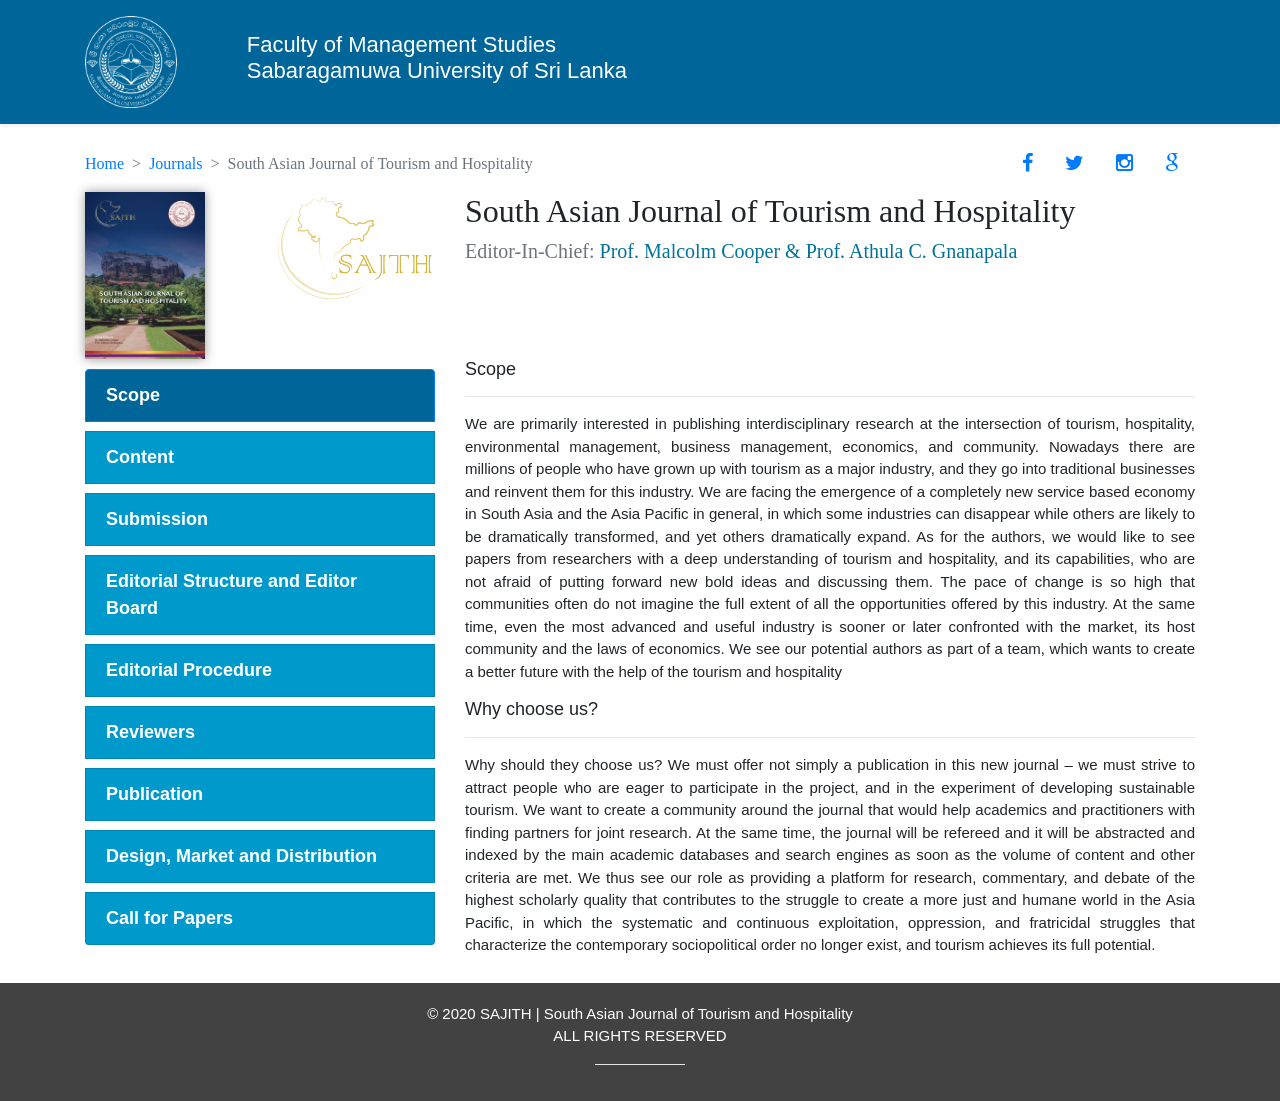
<file: sajith/index.html>
<!doctype html>
<html lang="en">

<head>
    <!-- Required meta tags -->
    <meta charset="utf-8">
    <meta name="viewport" content="width=device-width, initial-scale=1, shrink-to-fit=no">

    <!-- Bootstrap CSS -->
    <link rel="stylesheet" href="https://stackpath.bootstrapcdn.com/bootstrap/4.3.1/css/bootstrap.min.css" integrity="sha384-ggOyR0iXCbMQv3Xipma34MD+dH/1fQ784/j6cY/iJTQUOhcWr7x9JvoRxT2MZw1T" crossorigin="anonymous">
    <link href='https://fonts.googleapis.com/css?family=Mrs+Sheppards%7CDosis:300,400,700%7COpen+Sans:300italic,400italic,600italic,700italic,800italic,400,300,600,700,800;' rel='stylesheet' type='text/css'>
    <link rel="stylesheet" href="css/style.css">
    <link href="https://fonts.googleapis.com/css?family=Pacifico&display=swap" rel="stylesheet">
    <link rel="stylesheet" href="font-awesome/css/font-awesome.min.css" type="text/css">

    <title>SAJITH | South Asian Journal of Tourism and Hospitality</title>
</head>

<body style="min-height: 100vh;">
    <div>
        <nav class="shadow-sm p-3 mb-5 navbar navbar-expand-lg  " style="background-color: #006699" ;>
            <div class="container">
                <div class="row">

                    <div class="col-12 col-md-2">
                        <a class="" href="#"> <img class="susl_img" src="./assets/SUSL_logo2.png" alt=""></a>
                    </div>
                    <div class="col-12 col-md-10 menu_text">
                        <h3 class="logo_text" style="
                        color: white" ;>Faculty of Management Studies <br> Sabaragamuwa University of Sri Lanka </h3>
                    </div>

                    <div class="col-12 col-md-10 ">
                        <button class="navbar-toggler bg-dark" type="button" data-toggle="collapse" data-target="#navbarSupportedContent" aria-controls="navbarSupportedContent" aria-expanded="false" aria-label="Toggle navigation">
                              <span class="navbar-toggler-icon burgericon"></span>
                            </button>
                        <div class="collapse navbar-collapse" id="navbarSupportedContent"></div>
                    </div>

                </div>
            </div>
        </nav>


        <div class="container">
            <div class="journal">
                <div class="row">
                    <div class="col-12 col-md-9">
                        <nav aria-label="breadcrumb">
                            <ol class="breadcrumb">
                                <li class="breadcrumb-item "><a href="#">Home</a></li>
                                <li class="breadcrumb-item "><a href="#">Journals</a></li>
                                <li class="breadcrumb-item active" aria-current="page">South Asian Journal of Tourism and Hospitality
                                </li>
                            </ol>
                        </nav>
                    </div>
                    <div class="col-12 col-md-3" class="socialmedia">
                        <ul class="list-group list-group-horizontal list-unstyled socialmedia_icon">
                            <li class="nav-item">
                                <a class="nav-link" href="" data-target="#myModal" data-toggle="modal"><i
                    class="fa fa-facebook"></i></a>
                            </li>
                            <li class="nav-item">
                                <a class="nav-link" href="" data-target="#myModal" data-toggle="modal"><i class="fa fa-twitter"></i></a>
                            </li>
                            <li class="nav-item">
                                <a class="nav-link" href="" data-target="#myModal" data-toggle="modal"><i
                    class="fa fa-instagram"></i></a>
                            </li>
                            <li class="nav-item">
                                <a class="nav-link" href="" data-target="#myModal" data-toggle="modal"><i class="fa fa-google"></i></a>
                            </li>
                        </ul>
                    </div>
                </div>

                <div class="row">
                    <div class="col-12 col-md-2 ">
                        <a class="" href="#"> <img class="journal_img" src="./assets/jimg.jpg" alt=""></a>
                    </div>
                    <div class="col-12 col-md-2 ">
                        <a class="" href="#"> <img class="journal_logo" src=".//assets/logo.png" alt=""></a>
                    </div>
                    <div class="col-12 col-md-8 ">
                        <h2>South Asian Journal of Tourism and Hospitality</h3>
                            <h5 class="text-muted">Editor-In-Chief:
                                <meduim class="editor"> Prof. Malcolm Cooper & Prof. Athula C. Gnanapala </meduim>
                            </h5>
                    </div>
                </div>
            </div>
        </div>




        <div class="container">
            <div class="row">
                <div class="col-12 col-md-4 leftside ">
                    <div class="list-group" id="list-tab" role="tablist">
                        <a class="list-group-item list-group-item-action active" id="list-home-list" data-toggle="list" href="#list-Scope" role="tab" aria-controls="home">Scope</a>
                        <a class="list-group-item list-group-item-action" id="list-profile-list" data-toggle="list" href="#list-Content" role="tab" aria-controls="profile">Content </a>
                        <a class="list-group-item list-group-item-action" id="list-messages-list" data-toggle="list" href="#list-messages" role="tab" aria-controls="messages">Submission</a>
                        <a class="list-group-item list-group-item-action" id="list-settings-list" data-toggle="list" href="#list-esb" role="tab" aria-controls="settings">Editorial Structure and Editor Board</a>
                        <a class="list-group-item list-group-item-action" id="list-settings-list" data-toggle="list" href="#list-ep" role="tab" aria-controls="settings">Editorial Procedure</a>
                        <a class="list-group-item list-group-item-action" id="list-settings-list" data-toggle="list" href="#list-reviewers" role="tab" aria-controls="settings">Reviewers</a>
                        <a class="list-group-item list-group-item-action" id="list-settings-list" data-toggle="list" href="#list-publish" role="tab" aria-controls="settings">Publication</a>
                        <a class="list-group-item list-group-item-action" id="list-settings-list" data-toggle="list" href="#list-dmd" role="tab" aria-controls="settings">Design, Market and Distribution</a>
                        <a class="list-group-item list-group-item-action" id="list-settings-list" data-toggle="list" href="#" role="tab" aria-controls="settings">Call for Papers</a>
                    </div>
                </div>
                <div class="col-12 col-md-8">
                    <div class="tab-content" id="nav-tabContent">
                        <div class="tab-pane fade show active" id="list-Scope" role="tabpanel" aria-labelledby="list-home-list">

                            <h4>Scope</h4>
                            <hr>
                            <p>We are primarily interested in publishing interdisciplinary research at the intersection of tourism, hospitality, environmental management, business management, economics, and community. Nowadays there are millions of people
                                who have grown up with tourism as a major industry, and they go into traditional businesses and reinvent them for this industry. We are facing the emergence of a completely new service based economy in South Asia and the
                                Asia Pacific in general, in which some industries can disappear while others are likely to be dramatically transformed, and yet others dramatically expand. As for the authors, we would like to see papers from researchers
                                with a deep understanding of tourism and hospitality, and its capabilities, who are not afraid of putting forward new bold ideas and discussing them. The pace of change is so high that communities often do not imagine the
                                full extent of all the opportunities offered by this industry. At the same time, even the most advanced and useful industry is sooner or later confronted with the market, its host community and the laws of economics. We
                                see our potential authors as part of a team, which wants to create a better future with the help of the tourism and hospitality
                            </p>
                            <h4>Why choose us?</h4>
                            <hr>
                            <p>Why should they choose us? We must offer not simply a publication in this new journal – we must strive to attract people who are eager to participate in the project, and in the experiment of developing sustainable tourism.
                                We want to create a community around the journal that would help academics and practitioners with finding partners for joint research. At the same time, the journal will be refereed and it will be abstracted and indexed
                                by the main academic databases and search engines as soon as the volume of content and other criteria are met. We thus see our role as providing a platform for research, commentary, and debate of the highest scholarly quality
                                that contributes to the struggle to create a more just and humane world in the Asia Pacific, in which the systematic and continuous exploitation, oppression, and fratricidal struggles that characterize the contemporary
                                sociopolitical order no longer exist, and tourism achieves its full potential.
                            </p>
                        </div>
                        <div class="tab-pane fade" id="list-Content" role="tabpanel" aria-labelledby="list-profile-list">
                            <h4>About us</h4>
                            <hr>
                            <p>
                                This document is directed towards the launching of a dedicated Tourism and Hospitality Journal by the Department of Tourism Management at Sabaragamuwa University of Sri Lanka. This journal will, from the outset, be a peer-reviewed, international journal
                                that concentrates on the range of subject matter within the hospitality and tourism industries in the Asia Pacific Region, but with a solid base in the Sri Lankan experience. The Journal will be published online in the
                                first instance, prior to our successful negotiations with a major publisher. A decision will need to be made with respect to it possibly being open access (a socially responsible fee structure should be considered, with
                                no charge for students, or for book reviews, commentaries and/or reflections of 5000 words or less).
                            </p>
                        </div>

                        <div class="tab-pane fade" id="list-messages" role="tabpanel" aria-labelledby="list-messages-list">
                            <h4>Call for Papers</h4>
                            <hr>
                            <p>
                                Our journal will call for submissions of papers, commentaries, reflections and photo essays that showcase progressive scholarship about the tourism and hospitality management industry and related fields of study across the Asia Pacific Region, but with
                                a concentration on work sourced from Sri Lanka in the first instance. We will seek full-length articles (normally 5,000 to 10,000 words), as well as shorter comments and arguments (up to 5,000 words) covering research articles,
                                reflections on teaching in this and related fields, project reports, policy briefs, project management plans and more. We will also welcome short research reports (up to 2,500 words) summarizing the theoretical framework,
                                methodology, and preliminary results of research projects that draw on progressive regional research traditions. Finally, we will include, from the start, a Student Showcase. We will invite senior undergrads and graduate
                                students to submit their papers for consideration in this feature section.
                            </p>

                            <h4>Who will subscribe to the Journal? </h4>
                            <hr>
                            <p>We initially will seek active subscriptions from all libraries in Sri Lankan Universities and Colleges, and for their departments of tourism and hospitality management. This will be progressively expanded to the South Asia
                                Region, and further afield as our reputation grows.</p>

                            <h4> Peer Review Process</h4>
                            <hr>
                            <p>When the first articles start coming in, we will need all the help we can get to review them. These have to be people we can trust to understand the challenges being faced. They need to set the bar high for the first issue,
                                while also appreciating the difficulties of attracting the big names to start-up journals. We should contact people early so that we are ready to go; it should be the responsibility of the Editorial Board to at least initially
                                identify and approach potential reviewers.</p>
                        </div>
                        <div class="tab-pane fade" id="list-esb" role="tabpanel" aria-labelledby="list-settings-list">
                            <p>
                                Editorial structure consists of a Chief Editor and an Associate Editor, an administrative editorial manager (to handle the acquisition and publishing process), and a corpus of peer reviewers.</p>
                            <h4>Chief Editors</h4>
                            <hr>
                            <table class="table table-borderless">
                                <tbody>
                                    <tr>
                                        <td>Prof. Malcolm Cooper</td>
                                        <td>Ritsumeikan Asia Pacific University, Beppu, Japan</td>
                                    </tr>
                                    <tr>
                                        <td>Prof. Athula C. Gnanapala</td>
                                        <td>Professor in Tourism Management, Dept. of Tourism Management, Sabaragamuwa University of Sri Lanka
                                        </td>
                                    </tr>
                                </tbody>
                            </table>
                            <h4>Administrative Editorial Manager</h4>
                            <hr>
                            <table class="table table-borderless">
                                <tbody>
                                    <tr>
                                        <td>Dr. Rangana Shalika</td>
                                        <td>Senior Lecturer, Dept. of Tourism Management, Sabaragamuwa University of Sri Lanka</td>
                                    </tr>
                                </tbody>
                            </table>
                            <h4>Editorial Board</h4>
                            <hr>
                            <p>
                                Need to recruit the initial editorial board from our most interested and flexible colleagues across Sri Lanka and outside, for quality and reputation from the beginning, and to develop a rigorous peer review process. The board is absolutely crucial. Academic
                                journals work on a system of academic capital - therefore we need respected individuals who are willing to sit on the board, even if they are only lending their name and we end up doing most of the legwork. The suggested
                                names are:
                            </p>
                            <table class=" table table-striped">

                                <tbody>
                                    <tr>
                                        <th scope="row">1</th>
                                        <td>Prof. Jeremy Buultjens</td>
                                        <td>School of Business and Tourism, Southern Cross University, Australia</td>
                                    </tr>
                                    <tr>
                                        <th scope="row">2</th>
                                        <td>Prof. Alan A. Lew</td>
                                        <td>Dept. of Geography, Planning and Recreation, Northern Arizona University, USA</td>
                                    </tr>
                                    <tr>
                                        <th scope="row">3</th>
                                        <td>Prof. Norain Othman</td>
                                        <td>Uiversiti Teknologi MARA, Malaysia</td>
                                    </tr>
                                    <tr>
                                        <th scope="row">4</th>
                                        <td>Prof. Khairil Wahidin Awang</td>
                                        <td>Faculty of Hospitality, Tourism and Wellness, University Malaysia Kelantan, Kota Bharu, Malaysia
                                        </td>
                                    </tr>
                                    <tr>
                                        <th scope="row">5</th>
                                        <td>Prof. MSM Aslam</td>
                                        <td>Dept. of Tourism Management, Sabaragamuwa University of Sri Lanka</td>
                                    </tr>
                                    <tr>
                                        <th scope="row">6</th>
                                        <td>Prof. Wasantha Rathnayake</td>
                                        <td>Dept. of Tourism Management, Sabaragamuwa University 0of Sri Lanka</td>
                                    </tr>
                                    <tr>
                                        <th scope="row">7</th>
                                        <td>Dr. Iraj Rathnayake</td>
                                        <td>Dept. of Tourism Management, Sabaragamuwa University of Sri Lanka </td>
                                    </tr>
                                    <tr>
                                        <th scope="row">8</th>
                                        <td>Dr. Sampath Wahala</td>
                                        <td>Dept. of Tourism Management, Sabaragamuwa University of Sri Lanka</td>
                                    </tr>
                                    <tr>
                                        <th scope="row">9</th>
                                        <td>Prof. Lee Jollife</td>
                                        <td>New Brunswick University, Canada</td>
                                    </tr>
                                    <tr>
                                        <th scope="row">10</th>
                                        <td>Prof. Rachel Dodds</td>
                                        <td>Ryerson University, Canada</td>
                                    </tr>
                                    <tr>
                                        <th scope="row">11</th>
                                        <td>Prof. Stephen Boyd</td>
                                        <td>Ulster University, Northern Ireland</td>
                                    </tr>
                                    <tr>
                                        <th scope="row">12</th>
                                        <td>Prof. Honggang Xu</td>
                                        <td>Sun Yat-Sen University, Guangzhou University, China</td>
                                    </tr>
                                </tbody>
                            </table>

                        </div>

                        <div class="tab-pane fade" id="list-ep" role="tabpanel" aria-labelledby="list-settings-list">
                            <h4>Workflow</h4>
                            <hr>
                            <p>We must make sure that everybody associated with the production of the Journal knows what to do (and when and how) by setting up protocols such as author style guides, metadata standards, templates, as well as schedules, etc.
                                These will be the responsibility of the Chief Editor and the Editorial Manager. The following diagram sets out the process.</p>

                            <h4>Editorial Procedure </h4>
                            <hr>
                            <h6><i>Step 1: New submission.</i></h6>
                            <p>Upon receiving a new submission, an email will be sent to reviewers once the Chief Editor/Editorial Manager agree that it is a submission that might be publishable. </p>
                            <h6><i>Step 3: Receive reviews. </i></h6>
                            <div class="tab-pane fade" id="list-settings" role="tabpanel" aria-labelledby="list-settings-list">...
                            </div>
                            <h6><i>Step 4: Copyedit* and publish.</i></h6>
                            <p>Notify the SL ISSN center that our first issue has been published. This is a requirement of the ISSN issue in the first place.</p>
                            <p><i>* A fee will be charged for copy-editing or copy-edited certificate should be provided from a
                  recognized editor
                </i></p>
                            <a class="" href="#"> <img width='50%' src="./assets/1.jpg" alt=""></a>

                        </div>

                        <div class="tab-pane fade" id="list-reviewers" role="tabpanel" aria-labelledby="list-settings-list">
                            <table class=" table table-striped">

                                <tbody>
                                    <tr>
                                        <th scope="row">1</th>
                                        <td>Prof. Jeremy Buultjens</td>
                                        <td>School of Business and Tourism, Southern Cross University, Australia</td>
                                    </tr>
                                    <tr>
                                        <th scope="row">2</th>
                                        <td>Prof. Alan A. Lew</td>
                                        <td>Dept. of Geography, Planning and Recreation, Northern Arizona University, USA</td>
                                    </tr>
                                    <tr>
                                        <th scope="row">3</th>
                                        <td>Prof. Norain Othman</td>
                                        <td>Uiversiti Teknologi MARA, Malaysia</td>
                                    </tr>
                                    <tr>
                                        <th scope="row">4</th>
                                        <td>Prof. Khairil Wahidin Awang</td>
                                        <td>Faculty of Hospitality, Tourism and Wellness, University Malaysia Kelantan, Kota Bharu, Malaysia
                                        </td>
                                    </tr>
                                    <tr>
                                        <th scope="row">5</th>
                                        <td>Prof. MSM Aslam</td>
                                        <td>Dept. of Tourism Management, Sabaragamuwa University of Sri Lanka</td>
                                    </tr>
                                    <tr>
                                        <th scope="row">6</th>
                                        <td>Prof. Wasantha Rathnayake</td>
                                        <td>Dept. of Tourism Management, Sabaragamuwa University 0of Sri Lanka</td>
                                    </tr>
                                    <tr>
                                        <th scope="row">7</th>
                                        <td>Dr. Iraj Rathnayake</td>
                                        <td>Dept. of Tourism Management, Sabaragamuwa University of Sri Lanka </td>
                                    </tr>
                                    <tr>
                                        <th scope="row">8</th>
                                        <td>Dr. Sampath Wahala</td>
                                        <td>Dept. of Tourism Management, Sabaragamuwa University of Sri Lanka</td>
                                    </tr>
                                </tbody>
                            </table>
                            <h4>Copy Editors and Proof Readers</h4>
                            <hr>
                            <table class=" table table-striped">
                                <tbody>
                                    <tr>
                                        <th scope="row">1</th>
                                        <td>Mrs. Nadee Mahawaththa</td>
                                        <td>Faculty of Management Studies, Sabaragamuwa University of Sri Lanka</td>
                                    </tr>
                                    <tr>
                                        <th scope="row">2</th>
                                        <td>Mr. HG Piyasiri</td>
                                        <td>Faculty of Management Studies, Sabaragamuwa University of Sri Lanka</td>
                                    </tr>
                                </tbody>
                            </table>
                        </div>
                        <div class="tab-pane fade" id="list-publish" role="tabpanel" aria-labelledby="list-settings-list">
                            <p>We should aim to publish <b>2 issues per year</b> (1 volume per year), primarily because if we are to one day get a citation index, we need to have sufficient examples of published articles to determine our quality. As it will
                                be online we need then to consider the best style format for maximum impact (talk to the IT people in the Department and University). Each article will be considered on its merits, but I think we need to try to limit the
                                number of illustrations in the interests of workload, and be strong on quality and permissions to use. After about 4 issues (i.e. 2 years) we should look at special issues that we can ask someone to be responsible for.</p>


                        </div>
                        <div class="tab-pane fade" id="list-dmd" role="tabpanel" aria-labelledby="list-settings-list">
                            <h4>Journal Design</h4>
                            <hr>
                            <p>Cover design, layout, online content experiences, and so on, all have to be decided.</p>

                            <h4>Design</h4>
                            <hr>
                            <p>We can either develop a website ourselves (preferable), or customize a blog using Wordpress or service providers. Customizable themes are offered by these organizations at a price.</p>

                            <h4>Distribution + Marketing Channels</h4>
                            <hr>
                            <p>We need to identify where the journal will end up, i.e. in university libraries, repositories, directories, iBooks, Amazon, book-trade. We should register the journal with the Directory of Open Access Journals (DOAJ) / Sri
                                Lanka Journals Online (SLJOL) and develop a multi-channel distribution strategy.</p>

                            <h4>Journal Indexing</h4>
                            <hr>
                            <p>We will need a journal ISSN (free of cost)/ e-ISSN. We might consider Digital Object Identifiers (DOIs) for each issue/article to increase their exposure (issued via Data Cite, CrossRef, and mEDRA).</p>
                            <h4>ISBN </h4>
                            <hr>
                            <p>We should get ISBNs to get access to the bookselling trade. Ask the library for supply. </p>
                            <h4>POD </h4>
                            <hr>
                            <p>We might ultimately collaborate with a PRINT ON DEMAND service to organize printing and global distribution, e.g. Lightning Source, Books-on-Demand, or CreateSpace. This is an alternative to finding a publisher.
                            </p>
                            <h4>Citation </h4>
                            <hr>
                            <p>Journal rankings, downloads and metrics do ultimately matter, such as the Journal Impact Factor, but not until the Journal is about 7 years old will impact factors start to come into play. Before then we just have to insist
                                that the journal is a properly peer reviewed one.</p>
                            <h4>Repositories and Archiving </h4>
                            <hr>
                            <p>Seek the help of the University librarian or other organization to get the journal listed on the appropriate indexes, content aggregators, and repositories.</p>
                            <h4>Prepared by</h4>
                            <hr>
                            <table class="table table-borderless">
                                <tr>
                                    <td>Prof. Malcolm Cooper</td>
                                    <td>Ritsumeikan Asia Pacific University, Beppu, Japan</td>
                                </tr>
                                <tr>
                                    <td>Prof. Athula C. Gnanapala</td>
                                    <td>Professor in Tourism Management, Dept. of Tourism Management, Sabaragamuwa University of Sri Lanka
                                    </td>
                                </tr>
                            </table>
                            <p>27th February 2018</p>
                        </div>
                    </div>
                </div>
            </div>
        </div>



        <div class="footer" style="margin-bottom:0">
            <p class="footertext">© 2020 SAJITH | South Asian Journal of Tourism and Hospitality <br>ALL RIGHTS RESERVED</p>
            <hr class="footerline">
        </div>

        <!-- jQuery first, then Popper.js, then Bootstrap JS -->
        <script src="https://code.jquery.com/jquery-3.3.1.slim.min.js" integrity="sha384-q8i/X+965DzO0rT7abK41JStQIAqVgRVzpbzo5smXKp4YfRvH+8abtTE1Pi6jizo" crossorigin="anonymous"></script>
        <script src="https://cdnjs.cloudflare.com/ajax/libs/popper.js/1.14.7/umd/popper.min.js" integrity="sha384-UO2eT0CpHqdSJQ6hJty5KVphtPhzWj9WO1clHTMGa3JDZwrnQq4sF86dIHNDz0W1" crossorigin="anonymous"></script>
        <script src="https://stackpath.bootstrapcdn.com/bootstrap/4.3.1/js/bootstrap.min.js" integrity="sha384-JjSmVgyd0p3pXB1rRibZUAYoIIy6OrQ6VrjIEaFf/nJGzIxFDsf4x0xIM+B07jRM" crossorigin="anonymous"></script>
</body>

</html>
</file>
<file: sajith/css/style.css>
.bg-dark {
    background-color: #0099cc !important;
    margin-bottom: 0 !important;
}

button.bg-dark:hover {
    background-color: #006699!important;
}

.mb-5,
.my-5 {
    margin-bottom: 1rem!important;
}

.navbar-dark .navbar-nav .nav-link {
    color: rgb(239, 210, 182);
    text-transform: uppercase;
}

.list-group-item.active {
    z-index: 2;
    color: #fff;
    background-color: #006699;
}

.navimg {
    width: 25%;
}

.navtext {
    color: white;
    display: none;
}

p {
    text-align: justify;
    font-size: 12px;
}

h4 {
    font-size: 15px;
}

.susl_img {
    width: 30%;
}

@media (min-width: 768px) {
    .susl_img {
        width: 70%;
    }
}

.susl_logo {
    text-align: center;
}

.logo_text {
    display: flex;
    text-align: left;
    font-size: 19px;
}

@media (min-width: 768px) {
    .logo_text {
        font-size: 22px;
    }
}

.menu_text {
    display: flex;
    align-items: center;
}

.leftside {
    margin-bottom: 25px;
    font-size: 12px;
}

.footer {
    background-color: #434242;
    text-align: center;
    padding: 20px;
    margin-top: 10px;
}

.footertext {
    text-align: center;
    color: white;
}

.footerline {
    background-color: white;
    width: 90px;
}

.table {
    font-size: 12px;
}

@media (min-width: 768px) {
    p {
        font-size: 15px;
    }
    h4 {
        font-size: 18px;
    }
    .table {
        font-size: 14px;
    }
    .leftside {
        font-size: 14px;
    }
    .navtext {
        display: none;
    }
}

@media (min-width: 992px) {
    .navtext {
        display: block;
        position: absolute;
        margin-left: 164px;
        margin-top: 15px;
    }
}

.journal_img {
    width: 50%;
    box-shadow: 0 0 10px 0 rgba(50, 50, 50, .5);
}

.journal_logo {
    width: 100%;
    display: none;
}

@media (min-width: 992px) {
    .journal_img {
        width: 75%;
        box-shadow: 0 0 10px 0 rgba(50, 50, 50, .5);
    }
    .journal_logo {
        width: 100%;
        display: inline-block;
    }
}

.nav-link {
    font-size: 20px;
}

.form-control {
    background-color: transparent;
    border: 1px solid #cf9214;
    margin-right: 5px;
}

@media (min-width: 992px) {
    .form-control {
        padding-right: 162px;
    }
}

.form-control:focus {
    border-color: #feb908;
    box-shadow: none;
    -webkit-box-shadow: none;
    background-color: transparent;
}

.list-group-item {
    position: relative;
    display: block;
    padding: .75rem 1.25rem;
    margin-bottom: -1px;
    background-color: #0099cc;
    border: 1px solid rgba(0, 0, 0, .125);
    font-size: 18px;
    color: #fff;
    font-weight: 600;
    margin-top: 10px;
}

.socialmedia {
    padding-right: 0 !important;
}

.socialmedia_icon {
    float: left;
}

@media (min-width: 992px) {
    .socialmedia_icon {
        float: right;
    }
}

.list-group-item-action:hover {
    background-color: #006699;
    color: #ffffff
}

.searchform {
    display: flex;
    /* align-items: center; */
    justify-content: center;
}

.breadcrumb {
    background-color: #fff;
    font-size: medium;
    padding-left: 0;
    font-size: 12px;
    padding-bottom: 0;
}

@media (min-width: 992px) {
    .breadcrumb {
        font-size: medium;
        padding-left: 0;
    }
}

.breadcrumb-item+.breadcrumb-item::before {
    content: ">";
}

.journal {
    font-family: serif;
}

.editor {
    color: #007398;
}
</file>
